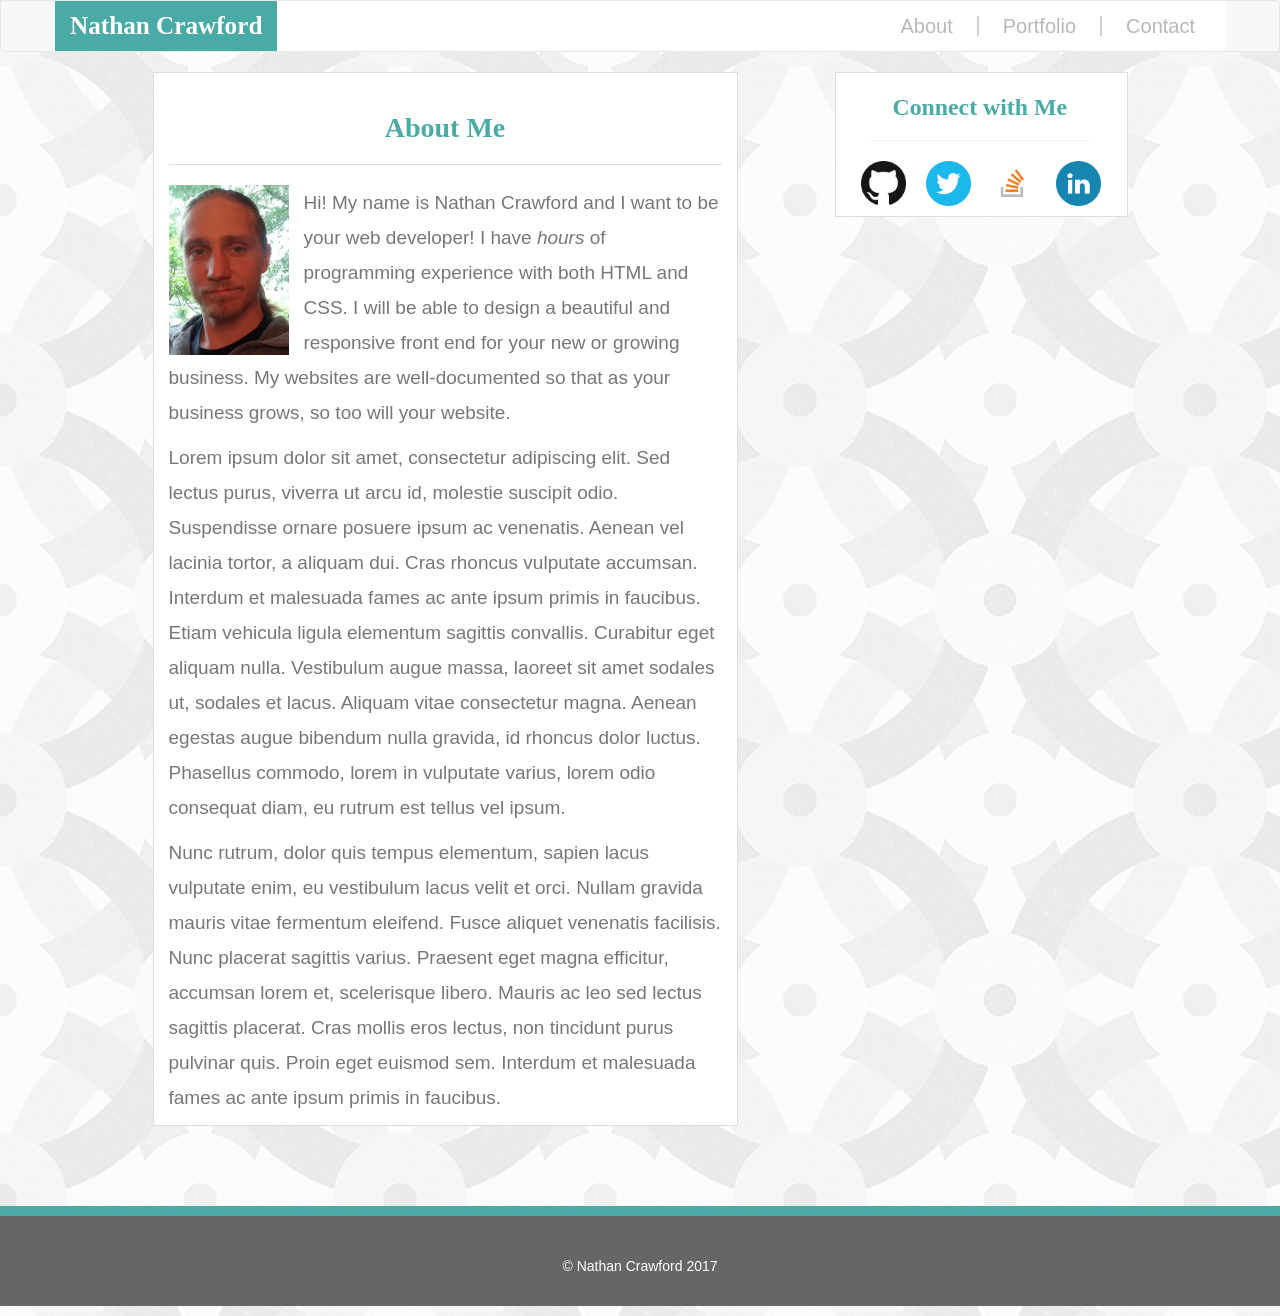
<file: index.html>
<!DOCTYPE html>
<html>
<head>
	<meta charset="utf-8">
	<title>Nathan Crawford | About Me</title>
	<meta name="viewport" content="width=device-width,initial-scale=1">
	<link rel="stylesheet" href="https://maxcdn.bootstrapcdn.com/bootstrap/3.3.7/css/bootstrap.min.css" integrity="sha384-BVYiiSIFeK1dGmJRAkycuHAHRg32OmUcww7on3RYdg4Va+PmSTsz/K68vbdEjh4u" crossorigin="anonymous">
	<link rel="stylesheet" type="text/css" href="style.css">
	<script src="https://code.jquery.com/jquery-3.2.1.min.js" integrity="sha256-hwg4gsxgFZhOsEEamdOYGBf13FyQuiTwlAQgxVSNgt4=" crossorigin="anonymous"></script>
	<script src="https://maxcdn.bootstrapcdn.com/bootstrap/3.3.7/js/bootstrap.min.js" integrity="sha384-Tc5IQib027qvyjSMfHjOMaLkfuWVxZxUPnCJA7l2mCWNIpG9mGCD8wGNIcPD7Txa" crossorigin="anonymous"></script>
</head>
<body>
<!-- Navbar -->
<nav class="navbar navbar-default">
  <div class="container" id="headbar">
    <!-- Brand and toggle get grouped for better mobile display -->
    <div class="navbar-header">
      <button type="button" class="navbar-toggle collapsed" data-toggle="collapse" data-target="#bs-example-navbar-collapse-1" aria-expanded="false">
        <span class="sr-only">Toggle navigation</span>
        <span class="icon-bar"><a href="indexbs.html"></a></span>
        <span class="icon-bar"></span>
        <span class="icon-bar"></span>
      </button>
      <a class="navbar-brand" href="indexbs.html">Nathan Crawford</a>
    </div>

    <!-- Collect the nav links, forms, and other content for toggling -->
    <div class="collapse navbar-collapse" id="bs-example-navbar-collapse-1">
      <ul class="nav navbar-nav">
        <li class="dropdown">
          <ul class="dropdown-menu">
            <li><a href="#">Action</a></li>
            <li><a href="#">Another action</a></li>
            <li><a href="#">Something else here</a></li>
            <li role="separator" class="divider"></li>
            <li><a href="#">Separated link</a></li>
            <li role="separator" class="divider"></li>
            <li><a href="#">One more separated link</a></li>
          </ul>
        </li>
      </ul>
      <ul class="nav navbar-nav navbar-right">
        <li><a href="indexbs.html" class="linkfont">About</a></li>
        <li class="divider-vertical"></li>
        <li><a href="portfoliobs.html" class="linkfont">Portfolio</a></li>
        <li class="divider-vertical"></li>
        <li><a href="contactbs.html" class="linkfont">Contact</a></li>
        <li class="dropdown">
          <ul class="dropdown-menu">
            <li><a href="#">Action</a></li>
            <li><a href="#">Another action</a></li>
            <li><a href="#">Som7ething else here</a></li>
            <li role="separator" class="divider"></li>
            <li><a href="#">Separated link</a></li>
          </ul>
        </li>
      </ul>
    </div><!-- /.navbar-collapse -->
  </div><!-- /.container-fluid -->
</nav>
<!-- /Navbar -->
<div class="container content-wrapper">
	<div class="row">
	  <div class="col-md-6 col-sm-10 col-sm-offset-1" id="main-content">
	   		<h2>About Me</h2><hr class="contentrule">
			<img src="./images/port-pic.jpg" width="210px" id="profile">
			<p class="about">
				Hi! My name is Nathan Crawford and I want to be your web developer! I have <em>hours</em> of programming experience with both HTML and CSS. I will be able to design a beautiful and responsive front end for your new or growing business. My websites are well-documented so that as your business grows, so too will your website.
			</p>
			<p class="about">
				Lorem ipsum dolor sit amet, consectetur adipiscing elit. Sed lectus purus, viverra ut arcu id, molestie suscipit odio. Suspendisse ornare posuere ipsum ac venenatis. Aenean vel lacinia tortor, a aliquam dui. Cras rhoncus vulputate accumsan. Interdum et malesuada fames ac ante ipsum primis in faucibus. Etiam vehicula ligula elementum sagittis convallis. Curabitur eget aliquam nulla. Vestibulum augue massa, laoreet sit amet sodales ut, sodales et lacus. Aliquam vitae consectetur magna. Aenean egestas augue bibendum nulla gravida, id rhoncus dolor luctus. Phasellus commodo, lorem in vulputate varius, lorem odio consequat diam, eu rutrum est tellus vel ipsum.
			</p>
			<p class="about">
				Nunc rutrum, dolor quis tempus elementum, sapien lacus vulputate enim, eu vestibulum lacus velit et orci. Nullam gravida mauris vitae fermentum eleifend. Fusce aliquet venenatis facilisis. Nunc placerat sagittis varius. Praesent eget magna efficitur, accumsan lorem et, scelerisque libero. Mauris ac leo sed lectus sagittis placerat. Cras mollis eros lectus, non tincidunt purus pulvinar quis. Proin eget euismod sem. Interdum et malesuada fames ac ante ipsum primis in faucibus.
			</p>
	  </div>
	  	<!-- Connect Box -->
	  <div class="col-md-3 col-sm-5 col-xs-12 col-sm-offset-1" id="ncconnect">
	  		<div class="row">
	  			<div class="col-md-12">
	  				<h2 id="connectme">Connect with Me<hr></h2>
	  			</div>
	  		</div>
			<div class="row">
				<div class="col-md-3 col-sm-3 col-xs-3 connect-links">
					<a href="https://github.com/ArbutusNate" target="_blank"><img src="./images/gh-icon-dark.png" class="icon"></a>
				</div>
				<div class="col-md-3 col-sm-3 col-xs-3 connect-links">
					<a href="https://twitter.com/ArbutusNate" target="_blank"><img src="./images/twit-icon.png" class="icon"></a>
				</div>
				<div class="col-md-3 col-sm-3 col-xs-3 connect-links">
					<a href="http://stackoverflow.com/users/7833943/arbutusnate" target="_blank"><img src="./images/so-icon.png" class="icon"></a>
				</div>
				<div class="col-md-3 col-sm-3 col-xs-3 connect-links">
					<a href="https://www.linkedin.com/in/nathan-crawford-264229139/"><img src="./images/linked-icon.png" class="icon"></a>
				</div>
			</div>
	   </div>
	   <!-- End Connect Bot -->
	</div>
</div>
<!-- Footer -->
<footer>
	<span> © Nathan Crawford 2017 </span>	
</footer>
</body>
</html>
</file>
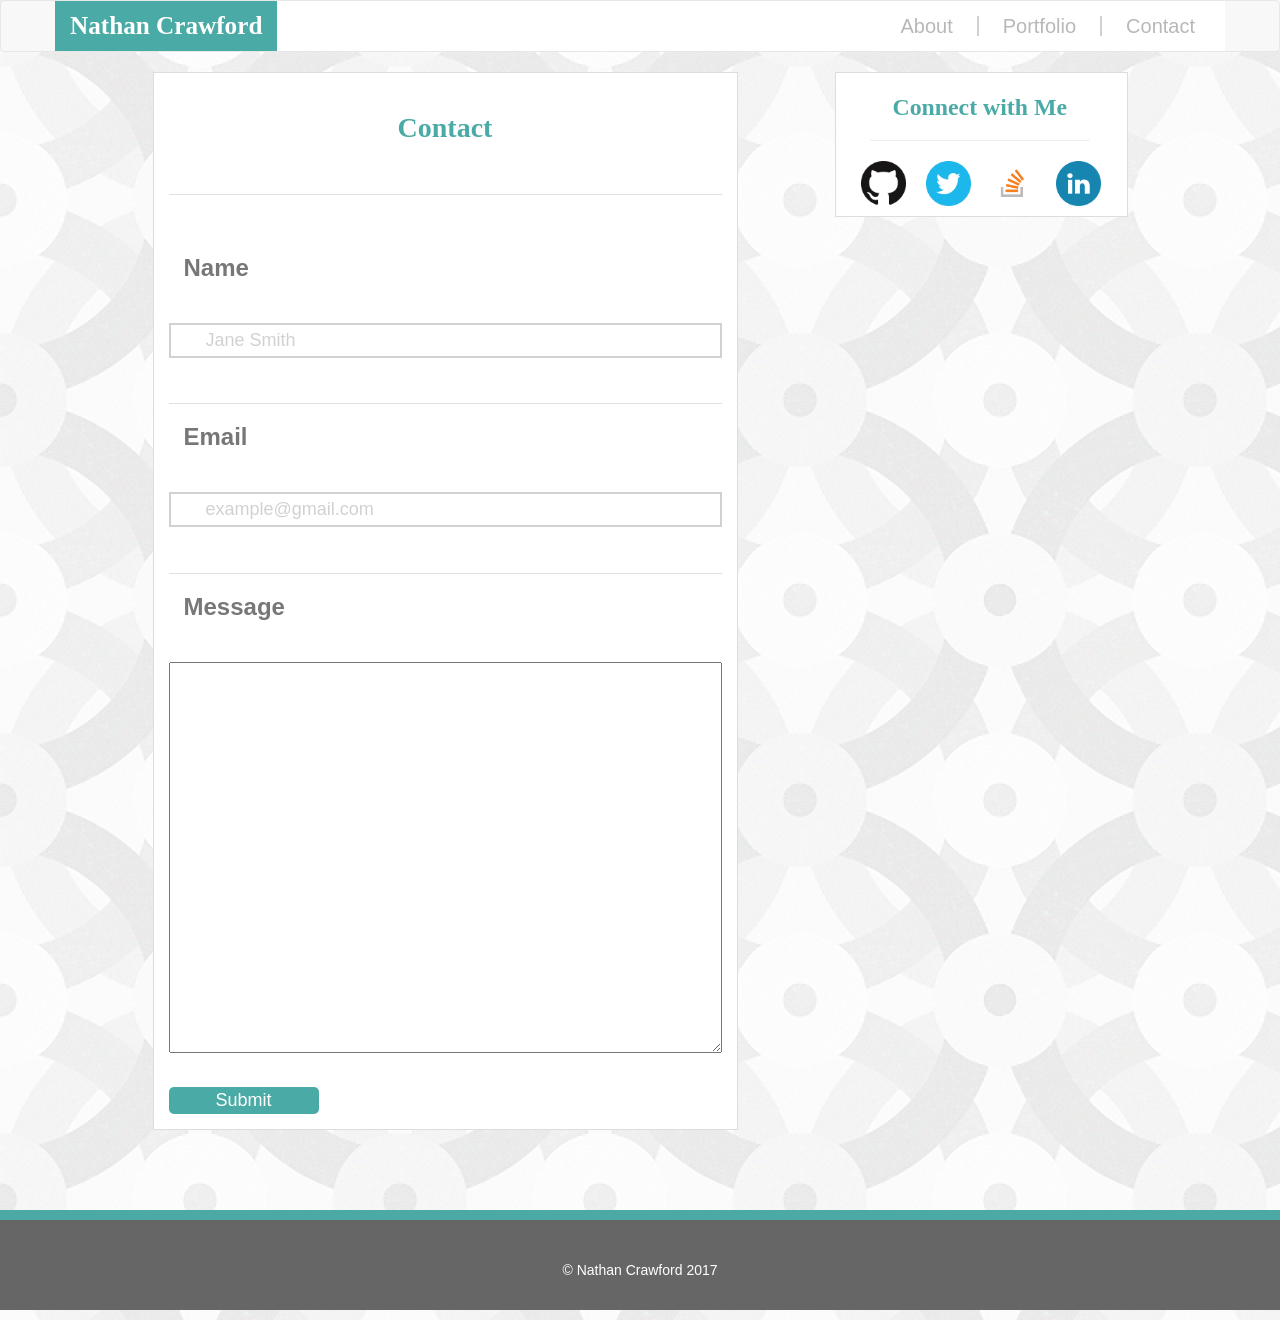
<file: contactbs.html>
<!DOCTYPE html>
<html>
<head>
	<meta charset="utf-8">
	<title>Nathan Crawford | Contact</title>
	<meta name="viewport" content="width=device-width,initial-scale=1">
	<link rel="stylesheet" href="https://maxcdn.bootstrapcdn.com/bootstrap/3.3.7/css/bootstrap.min.css" integrity="sha384-BVYiiSIFeK1dGmJRAkycuHAHRg32OmUcww7on3RYdg4Va+PmSTsz/K68vbdEjh4u" crossorigin="anonymous">
	<link rel="stylesheet" type="text/css" href="style.css">
	<script src="https://code.jquery.com/jquery-3.2.1.min.js" integrity="sha256-hwg4gsxgFZhOsEEamdOYGBf13FyQuiTwlAQgxVSNgt4=" crossorigin="anonymous"></script>
	<script src="https://maxcdn.bootstrapcdn.com/bootstrap/3.3.7/js/bootstrap.min.js" integrity="sha384-Tc5IQib027qvyjSMfHjOMaLkfuWVxZxUPnCJA7l2mCWNIpG9mGCD8wGNIcPD7Txa" crossorigin="anonymous"></script>
</head>
<body>
<!-- Navbar -->
<nav class="navbar navbar-default">
  <div class="container" id="headbar">
    <!-- Brand and toggle get grouped for better mobile display -->
    <div class="navbar-header">
      <button type="button" class="navbar-toggle collapsed" data-toggle="collapse" data-target="#bs-example-navbar-collapse-1" aria-expanded="false">
        <span class="sr-only">Toggle navigation</span>
        <span class="icon-bar"><a href="indexbs.html"></a></span>
        <span class="icon-bar"></span>
        <span class="icon-bar"></span>
      </button>
      <a class="navbar-brand" href="index.html">Nathan Crawford</a>
    </div>

    <!-- Collect the nav links, forms, and other content for toggling -->
    <div class="collapse navbar-collapse" id="bs-example-navbar-collapse-1">
      <ul class="nav navbar-nav navbar-right">
        <li><a href="index.html" class="linkfont">About</a></li>
        <li class="divider-vertical"></li>
        <li><a href="portfoliobs.html" class="linkfont">Portfolio</a></li>
        <li class="divider-vertical"></li>
        <li><a href="contactbs.html" class="linkfont">Contact</a></li>
      </ul>
    </div><!-- /.navbar-collapse -->
  </div><!-- /.container-fluid -->
</nav>
<!-- /Navbar -->
<div class="container content-wrapper">
  <div class="row">
    <div class="col-md-6 col-sm-10 col-sm-offset-1" id="main-content">
      <h2>Contact</h2><br><hr class="contentrule"><br>
      <!-- Contact Form and Fields <!-->
      <form id="contactform">
        <h3><label for="fullname">Name</label><br><br></h3>
        <input type="text" name="fullname" id="fullname" placeholder="Jane Smith"><br><br>
        <hr class="contentrule">
        <h3><label for="Email">Email</label><br><br></h3>
        <input type="text" name="email" id="Email" placeholder="example@gmail.com"><br><br>
        <hr class="contentrule">
        <h3><label for="comment">Message</label><br><br></h3>
        <textarea rows="15" name="comment" id="comment" form="usrform"></textarea><br><br>
        <input type="submit" name="Submit">
      </form>
    </div>
      <!-- Connect Box -->
        <div class="col-md-3 col-sm-5 col-xs-12 col-sm-offset-1" id="ncconnect">
          <div class="row">
            <div class="col-md-12">
              <h2 id="connectme">Connect with Me<hr></h2>
            </div>
          </div>
          <div class="row">
            <div class="col-md-3 col-sm-3 col-xs-3 connect-links">
              <a href="https://github.com/ArbutusNate" target="_blank"><img src="./images/gh-icon-dark.png" class="icon"></a>
            </div>
            <div class="col-md-3 col-sm-3 col-xs-3 connect-links">
              <a href="https://twitter.com/ArbutusNate" target="_blank"><img src="./images/twit-icon.png" class="icon"></a>
            </div>
            <div class="col-md-3 col-sm-3 col-xs-3 connect-links">
              <a href="http://stackoverflow.com/users/7833943/arbutusnate" target="_blank"><img src="./images/so-icon.png" class="icon"></a>
            </div>
            <div class="col-md-3 col-sm-3 col-xs-3 connect-links">
              <a href="https://www.linkedin.com/in/nathan-crawford-264229139/"><img src="./images/linked-icon.png" class="icon"></a>
            </div>
          </div>
        </div>
     <!-- End Connect Bot -->
  </div>
</div>
<!-- Footer -->
<footer>
  <span> © Nathan Crawford 2017 </span> 
</footer>
</body>
</html>
</file>
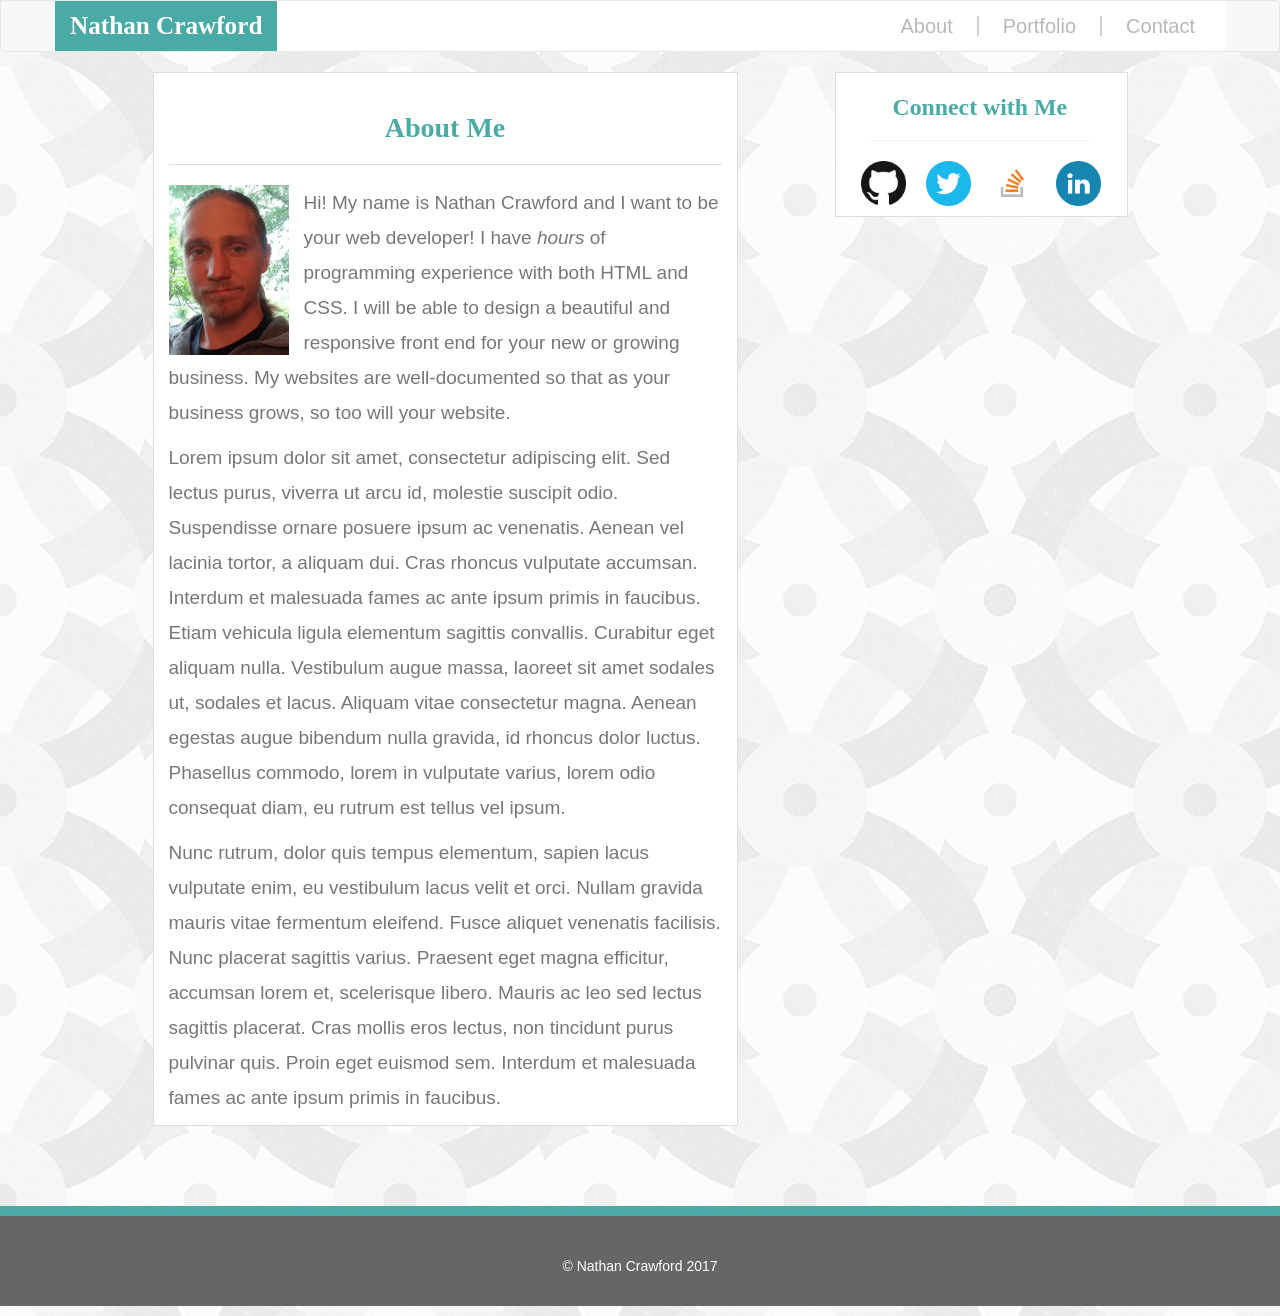
<file: indexbs.html>
<!DOCTYPE html>
<html>
<head>
	<meta charset="utf-8">
	<title>Nathan Crawford | About Me</title>
	<meta name="viewport" content="width=device-width,initial-scale=1">
	<link rel="stylesheet" href="https://maxcdn.bootstrapcdn.com/bootstrap/3.3.7/css/bootstrap.min.css" integrity="sha384-BVYiiSIFeK1dGmJRAkycuHAHRg32OmUcww7on3RYdg4Va+PmSTsz/K68vbdEjh4u" crossorigin="anonymous">
	<link rel="stylesheet" type="text/css" href="style.css">
	<script src="https://code.jquery.com/jquery-3.2.1.min.js" integrity="sha256-hwg4gsxgFZhOsEEamdOYGBf13FyQuiTwlAQgxVSNgt4=" crossorigin="anonymous"></script>
	<script src="https://maxcdn.bootstrapcdn.com/bootstrap/3.3.7/js/bootstrap.min.js" integrity="sha384-Tc5IQib027qvyjSMfHjOMaLkfuWVxZxUPnCJA7l2mCWNIpG9mGCD8wGNIcPD7Txa" crossorigin="anonymous"></script>
</head>
<body>
<!-- Navbar -->
<nav class="navbar navbar-default">
  <div class="container" id="headbar">
    <!-- Brand and toggle get grouped for better mobile display -->
    <div class="navbar-header">
      <button type="button" class="navbar-toggle collapsed" data-toggle="collapse" data-target="#bs-example-navbar-collapse-1" aria-expanded="false">
        <span class="sr-only">Toggle navigation</span>
        <span class="icon-bar"><a href="indexbs.html"></a></span>
        <span class="icon-bar"></span>
        <span class="icon-bar"></span>
      </button>
      <a class="navbar-brand" href="index.html">Nathan Crawford</a>
    </div>

    <!-- Collect the nav links, forms, and other content for toggling -->
    <div class="collapse navbar-collapse" id="bs-example-navbar-collapse-1">
<!--       <ul class="nav navbar-nav">
        <li class="dropdown">
          <ul class="dropdown-menu">
            <li><a href="#">Action</a></li>
            <li><a href="#">Another action</a></li>
            <li><a href="#">Something else here</a></li>
            <li role="separator" class="divider"></li>
            <li><a href="#">Separated link</a></li>
            <li role="separator" class="divider"></li>
            <li><a href="#">One more separated link</a></li>
          </ul>
        </li>
      </ul> -->
      <ul class="nav navbar-nav navbar-right">
        <li><a href="index.html" class="linkfont">About</a></li>
        <li class="divider-vertical"></li>
        <li><a href="portfoliobs.html" class="linkfont">Portfolio</a></li>
        <li class="divider-vertical"></li>
        <li><a href="contactbs.html" class="linkfont">Contact</a></li>
<!--         <li class="dropdown">
          <ul class="dropdown-menu">
            <li><a href="#">Action</a></li>
            <li><a href="#">Another action</a></li>
            <li><a href="#">Som7ething else here</a></li>
            <li role="separator" class="divider"></li>
            <li><a href="#">Separated link</a></li>
          </ul>
        </li> -->
      </ul>
    </div><!-- /.navbar-collapse -->
  </div><!-- /.container-fluid -->
</nav>
<!-- /Navbar -->
<div class="container content-wrapper">
	<div class="row">
	  <div class="col-md-6 col-sm-10 col-sm-offset-1" id="main-content">
	   		<h2>About Me</h2><hr class="contentrule">
			<img src="./images/port-pic.jpg" width="210px" id="profile">
			<p class="about">
				Hi! My name is Nathan Crawford and I want to be your web developer! I have <em>hours</em> of programming experience with both HTML and CSS. I will be able to design a beautiful and responsive front end for your new or growing business. My websites are well-documented so that as your business grows, so too will your website.
			</p>
			<p class="about">
				Lorem ipsum dolor sit amet, consectetur adipiscing elit. Sed lectus purus, viverra ut arcu id, molestie suscipit odio. Suspendisse ornare posuere ipsum ac venenatis. Aenean vel lacinia tortor, a aliquam dui. Cras rhoncus vulputate accumsan. Interdum et malesuada fames ac ante ipsum primis in faucibus. Etiam vehicula ligula elementum sagittis convallis. Curabitur eget aliquam nulla. Vestibulum augue massa, laoreet sit amet sodales ut, sodales et lacus. Aliquam vitae consectetur magna. Aenean egestas augue bibendum nulla gravida, id rhoncus dolor luctus. Phasellus commodo, lorem in vulputate varius, lorem odio consequat diam, eu rutrum est tellus vel ipsum.
			</p>
			<p class="about">
				Nunc rutrum, dolor quis tempus elementum, sapien lacus vulputate enim, eu vestibulum lacus velit et orci. Nullam gravida mauris vitae fermentum eleifend. Fusce aliquet venenatis facilisis. Nunc placerat sagittis varius. Praesent eget magna efficitur, accumsan lorem et, scelerisque libero. Mauris ac leo sed lectus sagittis placerat. Cras mollis eros lectus, non tincidunt purus pulvinar quis. Proin eget euismod sem. Interdum et malesuada fames ac ante ipsum primis in faucibus.
			</p>
	  </div>
	  	<!-- Connect Box -->
	  <div class="col-md-3 col-sm-5 col-xs-12 col-sm-offset-1" id="ncconnect">
	  		<div class="row">
	  			<div class="col-md-12">
	  				<h2 id="connectme">Connect with Me<hr></h2>
	  			</div>
	  		</div>
			<div class="row">
				<div class="col-md-3 col-sm-3 col-xs-3 connect-links">
					<a href="https://github.com/ArbutusNate" target="_blank"><img src="./images/gh-icon-dark.png" class="icon"></a>
				</div>
				<div class="col-md-3 col-sm-3 col-xs-3 connect-links">
					<a href="https://twitter.com/ArbutusNate" target="_blank"><img src="./images/twit-icon.png" class="icon"></a>
				</div>
				<div class="col-md-3 col-sm-3 col-xs-3 connect-links">
					<a href="http://stackoverflow.com/users/7833943/arbutusnate" target="_blank"><img src="./images/so-icon.png" class="icon"></a>
				</div>
				<div class="col-md-3 col-sm-3 col-xs-3 connect-links">
					<a href="https://www.linkedin.com/in/nathan-crawford-264229139/"><img src="./images/linked-icon.png" class="icon"></a>
				</div>
			</div>
	   </div>
	   <!-- End Connect Bot -->
	</div>
</div>
<!-- Footer -->
<footer>
	<span> © Nathan Crawford 2017 </span>	
</footer>
</body>
</html>
</file>
<file: style.css>
/* General */
body {
	background-image: url("./images/background.png");
}
h2 {
	font-family: 'Georgia', Times, Times New Roman, serif;
	color: #4aaaa5;
	font-size: 2em;
	font-weight: bold;
	text-align: center;
}
h3 {
	margin-left: 15px;
}
p {
	font-size: 19px;
	font-family: 'Arial', 'Helvetica Neue', Helvetica, sans-serif;
	color: #777777;
	line-height: 35px;
}
.contentrule {
	border-color: #e0e0e0;
}
#connectme {
	font-size: 1.7em;
	margin: 11px 7px 0px 4px;
}
#main-content {
	border: 1px solid #dddddd;
	background-color: #ffffff;
	margin-bottom: 50px;
	padding-top:20px;
}
/* Profile Page */
#profile {
		width: 135px;
		float: left;
		padding: 0px 15px 0px 0px;
	}
/* Portfolio Page */
.port-text {
	position: relative;
	bottom: 80px;
	text-align: center;
	line-height: 60px;
	height: 60px;
	background-color: #4aaaa5;
	color: white;
	font-family: 'Georgia', Times, Times New Roman, serif;
	font-size: 16px;
	float:none;
}
.port-frame {
	margin-bottom: 20px;
	height: 205px;
}
.port-img {
	width: 100%;
	height: 100%;
}
/* Connect Box */
.icon {
	width: 45px;
	margin: 0px -5px;
}
#ncconnect {
	background-color: #ffffff;
	border: 1px solid #dddddd;
	padding: 10px 30px;
}
/*Navbar Styles */
.navbar-default .navbar-brand:hover {
	color: white;
	background-color: #4aaaa5;
}
.navbar-default .navbar-brand {
	font-family: 'Georgia', Times, Times New Roman, serif;
	font-size: 1.8em;
	font-weight: bold;
	background-color: #4aaaa5;
	color: white;
}
/*a.navbar-brand:hover {
	background-color: #4aaaa5;
}*/
a.linkfont {
	font-family: 'Arial', 'Helvetica Neue', Helvetica, sans-serif;
	color: #e0e0e0;
	font-size: 20px;
	text-decoration: none;
}
.navbar-default .navbar-nav li a {
	color: #b9b8b8
}
.nav.navbar-nav.navbar-right > li > a.linkfont:hover {
    background-color: #4aaaa5;
    border-radius: 5px;
    color: white;
}
/* Animation */
/*@keyframes navbuttons {
    0%   {background-color: white}
    25%  {background-color:#4aaaa5;}
    50%  {background-color:#4aaaa5;}
    75%  {background-color:#4aaaa5;}
    100% {background-color:#4aaaa5;}
}*/
#bs-example-navbar-collapse-1.collapse.navbar-collapse{
	background-color: white;
}

#headbar {
	background-color: white;
}
/* Contact Page */
#contactform {
	font-size: 18px;
	font-family: 'Arial', 'Helvetica Neue', Helvetica, sans-serif;
	color: #777777;
}
input[type=text] {
	width: 100%;
	display: inline-block;
	max-width: 580px;
	height: 35px;
	border: 2px solid #d1d1d1;
	color: #d1d1d1;
	padding: 0px 35px;
}
input[type=submit] {
	max-width: 150px;
	width: 100%;
	border-radius: 5px;
    border: 0;
 	font-family: 'Arial', 'Helvetica Neue', Helvetica, sans-serif;
    background: #4aaaa5;
    color: white;
    margin-bottom: 15px;
}
textarea {
	width: 100%;
	height: auto;
}
::-webkit-input-placeholder {
  color: #d1d1d1;
  font-family: 'Arial', 'Helvetica Neue', Helvetica, sans-serif;
}
::-moz-placeholder {
  color: #d1d1d1;
  font-family: 'Arial', 'Helvetica Neue', Helvetica, sans-serif;
}
:-ms-input-placeholder {
  color: #d1d1d1;
  font-family: 'Arial', 'Helvetica Neue', Helvetica, sans-serif;
}
:-moz-placeholder {
  color: #d1d1d1;
  font-family: 'Arial', 'Helvetica Neue', Helvetica, sans-serif;
}
/*Vertical Divider for Navbar*/
.navbar .divider-vertical {
    height: 20px;
    margin: 15px 9px;
    border-right: 1px solid #d1d1d1;
    border-left: 1px solid #d1d1d1;
}
.navbar-inverse .divider-vertical {
    border-right-color: #222222;
    border-left-color: #111111;
}

@media (max-width: 767px) {
    .navbar-collapse .nav > .divider-vertical {
        display: none;
     }
}
/*Footer*/
footer {
	position: relative;
	color: white;
	font-family: 'Arial', 'Helvetica Neue', Helvetica, sans-serif;
	text-align: center;
	clear: both;
	background-color: #666666;
    height: 100px;
    width: 100%;
    border-top: 10px solid #4baaa5;
    line-height: 100px;
    margin-top: 30px
}
</file>
